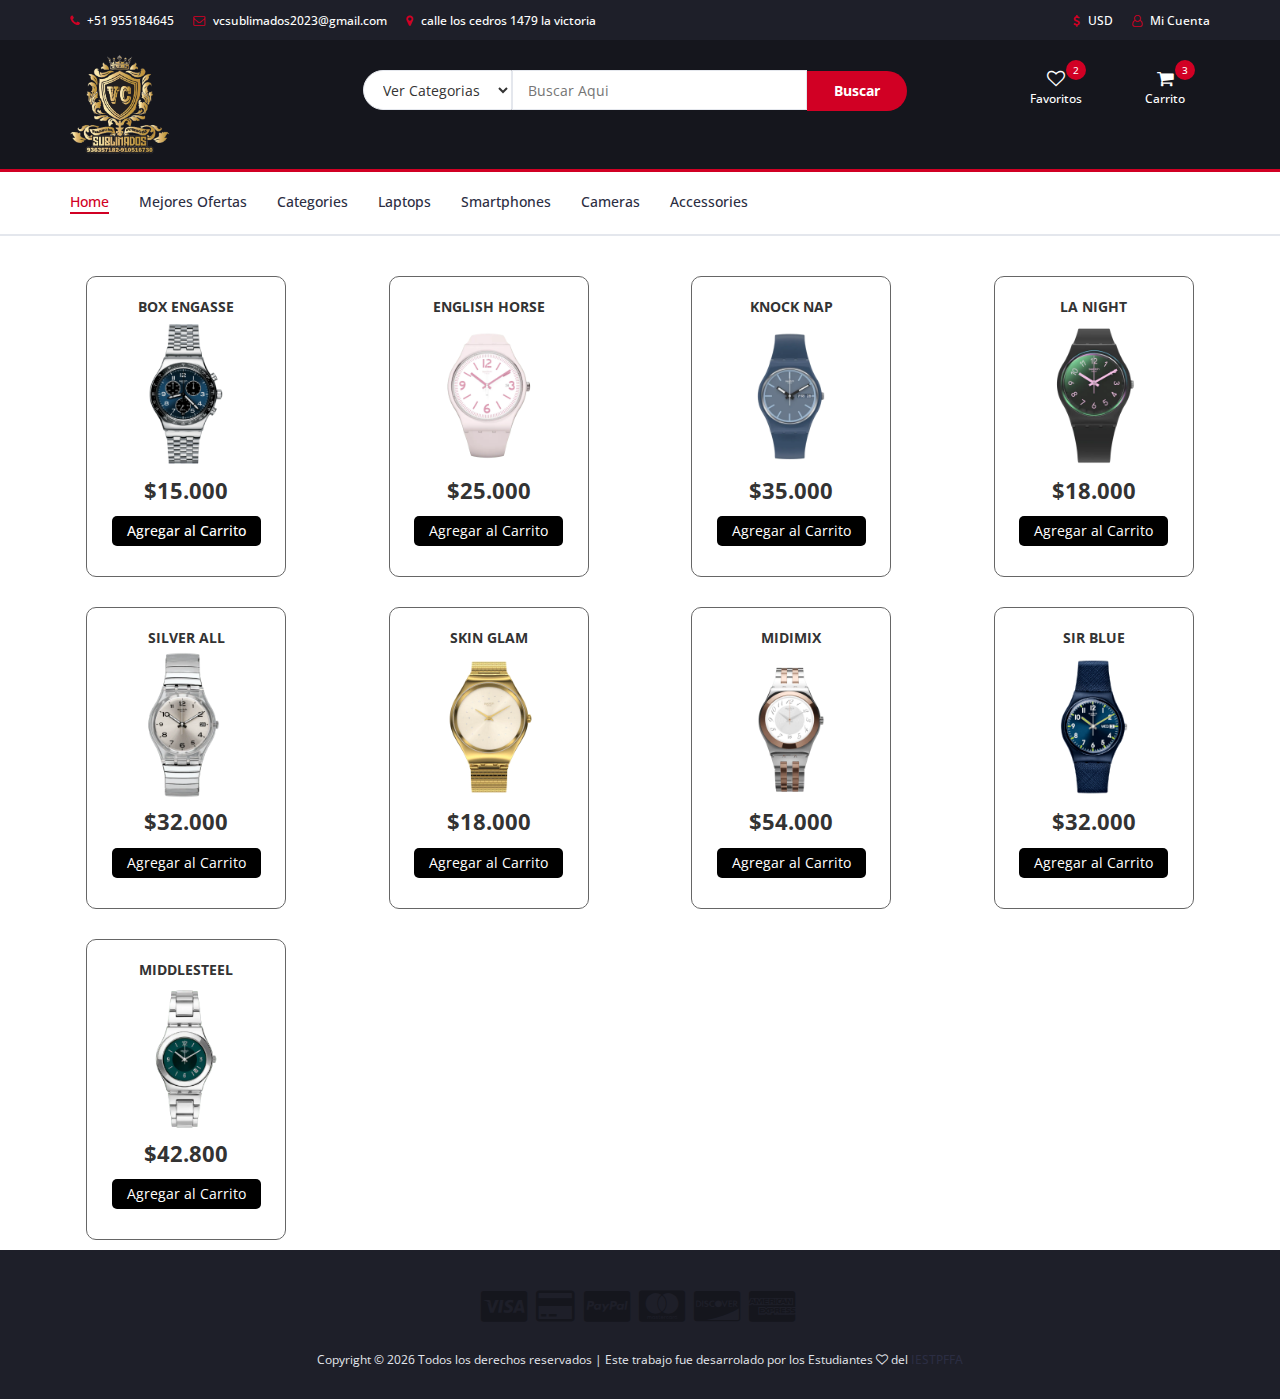
<file: Proyecto/index.html>
<!DOCTYPE html>
<html lang="es">

<head>
    <meta charset="utf-8">
    <meta http-equiv="X-UA-Compatible" content="IE=edge">
    <meta name="viewport" content="width=device-width, initial-scale=1">
    <!-- The above 3 meta tags *must* come first in the head; any other head content must come *after* these tags -->

    <title>E-Commerce-Ropa</title>
    <!-- Google font -->
    <link href="https://fonts.googleapis.com/css?family=Montserrat:400,500,700" rel="stylesheet">

    <!-- Bootstrap -->
    <link type="text/css" rel="stylesheet" href="css/bootstrap.min.css" />

    <!-- Font Awesome Icon -->
    <link rel="stylesheet" href="css/font-awesome.min.css">

    <!-- Custom stlylesheet -->
    <link type="text/css" rel="stylesheet" href="css/style-index.css" />
    <link type="text/css" rel="stylesheet" href="css/productos.css">

</head>

<body>
    <!-- Inicio Header-->
    <header>
        <!-- TOP HEADER -->
        <div id="top-header">
            <div class="container">
                <ul class="header-links pull-left">
                    <li><a href="#"><i class="fa fa-phone"></i> +51 955184645</a></li>
                    <li><a href="#"><i class="fa fa-envelope-o"></i> vcsublimados2023@gmail.com</a></li>
                    <li><a href="#"><i class="fa fa-map-marker"></i> calle los cedros 1479 la victoria</a></li>
                </ul>
                <ul class="header-links pull-right">
                    <li><a href="#"><i class="fa fa-dollar"></i> USD</a></li>
                    <li><a href="#"><i class="fa fa-user-o"></i> Mi Cuenta</a></li>
                </ul>
            </div>
        </div>
        <!-- /TOP HEADER -->
        <!-- MAIN HEADER -->
        <div id="header">
            <!-- container -->
            <div class="container">
                <!-- row -->
                <div class="row">
                    <!-- LOGO -->
                    <div class="col-md-3">
                        <div class="header-logo">
                            <a href="#" class="logo">
                                <img src="./img/logo1.png" width="100px">
                            </a>
                        </div>
                    </div>
                    <!-- /LOGO -->

                    <!-- SEARCH BAR -->
                    <div class="col-md-6">
                        <div class="header-search">
                            <form>
                                <select class="input-select">
                                    <option value="0">Ver Categorias</option>
                                    <option value="1">Categoria 01</option>
                                    <option value="1">Categoria 02</option>
                                </select>
                                <input class="input" placeholder="Buscar Aqui">
                                <button class="search-btn">Buscar</button>
                            </form>
                        </div>
                    </div>
                    <!-- /SEARCH BAR -->

                    <!-- ACCOUNT -->
                    <div class="col-md-3 clearfix">
                        <div class="header-ctn">
                            <!-- Wishlist -->
                            <div>
                                <a href="#">
                                    <i class="fa fa-heart-o"></i>
                                    <span>Favoritos</span>
                                    <div class="qty">2</div>
                                </a>
                            </div>
                            <!-- /Wishlist -->

                            <!-- Cart -->
                            <div class="dropdown">
                                <a class="dropdown-toggle" data-toggle="dropdown" aria-expanded="true">
                                    <i class="fa fa-shopping-cart"></i>
                                    <span>Carrito</span>
                                    <div class="qty">3</div>
                                </a>
                                <div class="cart-dropdown">
                                    <div class="cart-btns">
                                        <a href="#">Ver Carrito</a>
                                        <a href="#">Pagar<i class="fa fa-arrow-circle-right"></i></a>
                                    </div>
                                </div>
                            </div>
                            <!-- /Cart -->

                            <!-- Menu Toogle -->
                            <div class="menu-toggle">
                                <a href="#">
                                    <i class="fa fa-bars"></i>
                                    <span>Menu</span>
                                </a>
                            </div>
                            <!-- /Menu-->
                        </div>
                    </div>
                    <!-- /ACCOUNT -->
                </div>
                <!-- row -->
            </div>
            <!-- container -->
        </div>
        <!-- /MAIN HEADER -->
    </header>
    <!-- /Fin Header-->

    <!-- NAVIGATION -->
    <nav id="navigation">
        <!-- container -->
        <div class="container">
            <!-- responsive-nav -->
            <div id="responsive-nav">
                <!-- NAV -->
                <ul class="main-nav nav navbar-nav">
                    <li class="active"><a href="index.html">Home</a></li>
                    <li><a href="#">Mejores Ofertas</a></li>
                    <li><a href="#">Categories</a></li>
                    <li><a href="#">Laptops</a></li>
                    <li><a href="#">Smartphones</a></li>
                    <li><a href="#">Cameras</a></li>
                    <li><a href="#">Accessories</a></li>
                </ul>
                <!-- /NAV -->
            </div>
            <!-- /responsive-nav -->
        </div>
        <!-- /container -->
    </nav>
    <!-- /NAVIGATION -->

    <section class="contenedor">
        <!-- Contenedor de elementos -->
        <div class="contenedor-items">
            <div class="item">
                <span class="titulo-item">Box Engasse</span>
                <img src="img/boxengasse.png" alt="" class="img-item">
                <span class="precio-item">$15.000</span>
                <a href="carrito.html"><button class="boton-item">Agregar al Carrito</button></a>
            </div>
            <div class="item">
                <span class="titulo-item">English Horse</span>
                <img src="img/englishrose.png" alt="" class="img-item">
                <span class="precio-item">$25.000</span>
                <button class="boton-item">Agregar al Carrito</button>
            </div>
            <div class="item">
                <span class="titulo-item">Knock Nap</span>
                <img src="img/knocknap.png" alt="" class="img-item">
                <span class="precio-item">$35.000</span>
                <button class="boton-item">Agregar al Carrito</button>
            </div>
            <div class="item">
                <span class="titulo-item">La Night</span>
                <img src="img/lanight.png" alt="" class="img-item">
                <span class="precio-item">$18.000</span>
                <button class="boton-item">Agregar al Carrito</button>
            </div>
            <div class="item">
                <span class="titulo-item">Silver All</span>
                <img src="img/silverall.png" alt="" class="img-item">
                <span class="precio-item">$32.000</span>
                <button class="boton-item">Agregar al Carrito</button>
            </div>
            <div class="item">
                <span class="titulo-item">Skin Glam</span>
                <img src="img/skinglam.png" alt="" class="img-item">
                <span class="precio-item">$18.000</span>
                <button class="boton-item">Agregar al Carrito</button>
            </div>
            <div class="item">
                <span class="titulo-item">Midimix</span>
                <img src="img/midimix.png" alt="" class="img-item">
                <span class="precio-item">$54.000</span>
                <button class="boton-item">Agregar al Carrito</button>
            </div>
            <div class="item">
                <span class="titulo-item">Sir Blue</span>
                <img src="img/sirblue.png" alt="" class="img-item">
                <span class="precio-item">$32.000</span>
                <button class="boton-item">Agregar al Carrito</button>
            </div>
            <div class="item">
                <span class="titulo-item">Middlesteel</span>
                <img src="img/middlesteel.png" alt="" class="img-item">
                <span class="precio-item">$42.800</span>
                <button class="boton-item">Agregar al Carrito</button>
            </div>
        </div>
    </section>



    <!--Inicio Footer -->
    <div id="bottom-footer" class="section">
        <div class="container">
            <!-- row -->
            <div class="row">
                <div class="col-md-12 text-center">
                    <ul class="footer-payments">
                        <li><a href="#"><i class="fa fa-cc-visa"></i></a></li>
                        <li><a href="#"><i class="fa fa-credit-card"></i></a></li>
                        <li><a href="#"><i class="fa fa-cc-paypal"></i></a></li>
                        <li><a href="#"><i class="fa fa-cc-mastercard"></i></a></li>
                        <li><a href="#"><i class="fa fa-cc-discover"></i></a></li>
                        <li><a href="#"><i class="fa fa-cc-amex"></i></a></li>
                    </ul>
                    <span class="copyright">
                        <!-- Link back to Colorlib can't be removed. Template is licensed under CC BY 3.0. -->
                        Copyright &copy;
                        <script>document.write(new Date().getFullYear());</script> Todos los derechos reservados | Este
                        trabajo fue desarrolado por los Estudiantes <i class="fa fa-heart-o"
                            aria-hidden="true"></i> del  <a href="#" target="_blank">IESTPFFA</a>
                        <!-- Link back to Colorlib can't be removed. Template is licensed under CC BY 3.0. -->
                    </span>
                </div>
            </div>
            <!-- /row -->
        </div>
        <!-- /container -->
    </div>
    <!-- /bottom footer -->
    </footer>
    <!-- /Fin Footer -->

    <!-- jQuery Plugins -->
    <script src="js/jquery.min.js"></script>
    <script src="js/bootstrap.min.js"></script>
    <script src="js/slick.min.js"></script>
    <script src="js/nouislider.min.js"></script>
    <script src="js/jquery.zoom.min.js"></script>
    <script src="js/main.js"></script>
</body>

</html>
</file>
<file: Proyecto/css/style-index.css>
body {
  font-family: 'Montserrat', sans-serif;
  font-weight: 400;
  color: #333;
}

a {
  color: #2B2D42;
  font-weight: 500;
  -webkit-transition: 0.2s color;
  transition: 0.2s color;
}

a:hover, a:focus {
  color: #D10024;
  text-decoration: none;
  outline: none;
}

ul, ol {
  margin: 0;
  padding: 0;
  list-style: none
}

/*-- Text input --*/

.input { /**/
  height: 40px;
  padding: 0px 15px;
  border: 1px solid #E4E7ED;
  background-color: #FFF;
  width: 100%;
}

textarea.input { /**/
  padding: 15px;
  min-height: 90px;
}

/*-- Number input --*/

.input-number { /**/
  position: relative;
}

.input-number input[type="number"]::-webkit-inner-spin-button, .input-number input[type="number"]::-webkit-outer-spin-button { /**/
  -webkit-appearance: none;
  margin: 0;
}

.input-number input[type="number"] { /**/
  height: 40px;
  width: 100%;
  border: 1px solid #E4E7ED;
  background-color: #FFF;
  padding: 0px 35px 0px 15px;
}

.input-number .qty-up, .input-number .qty-down { /**/
  position: absolute;
  display: block;
  width: 20px;
  height: 20px;
  border: 1px solid #E4E7ED;
  background-color: #FFF;
  text-align: center;
  font-weight: 700;
  cursor: pointer;
  -webkit-user-select: none;
  -moz-user-select: none;
  -ms-user-select: none;
  user-select: none;
}

.input-number .qty-up { /**/
  right: 0;
  top: 0;
  border-bottom: 0px;
}

.input-number .qty-down { /**/
  right: 0;
  bottom: 0;
}

.input-number .qty-up:hover, .input-number .qty-down:hover { /**/
  background-color: #E4E7ED;
  color: #D10024;
}

/*-- Select input --*/

.input-select {  /**/
  padding: 0px 15px;
  background: #FFF;
  border: 1px solid #E4E7ED;
  height: 40px;
}

/*-- checkbox & radio input --*/

.input-radio, .input-checkbox { /**/
  position: relative;
  display: block;
}

.input-radio input[type="radio"]:not(:checked), .input-radio input[type="radio"]:checked, .input-checkbox input[type="checkbox"]:not(:checked), .input-checkbox input[type="checkbox"]:checked { /**/
  position: absolute;
  margin-left: -9999px;
  visibility: hidden;
}

.input-radio label, .input-checkbox label {  /**/
  font-weight: 500;
  min-height: 20px;
  padding-left: 20px;
  margin-bottom: 5px;
  cursor: pointer;
}

.input-radio input[type="radio"]+label span, .input-checkbox input[type="checkbox"]+label span { /**/
  position: absolute;
  left: 0px;
  top: 4px;
  width: 14px;
  height: 14px;
  border: 2px solid #E4E7ED;
  background: #FFF;
}

.input-radio input[type="radio"]+label span { /**/
  border-radius: 50%;
}

.input-radio input[type="radio"]+label span:after { /**/
  content: "";
  position: absolute;
  left: 50%;
  top: 50%;
  -webkit-transform: translate(-50%, -50%) scale(0);
  -ms-transform: translate(-50%, -50%) scale(0);
  transform: translate(-50%, -50%) scale(0);
  background-color: #FFF;
  width: 4px;
  height: 4px;
  border-radius: 50%;
  opacity: 0;
  -webkit-transition: all 0.2s;
  transition: all 0.2s;
}

.input-checkbox input[type="checkbox"]+label span:after { /**/
  content: '✔';
  position: absolute;
  top: -2px;
  left: 1px;
  font-size: 10px;
  color: #FFF;
  opacity: 0;
  -webkit-transform: scale(0);
  -ms-transform: scale(0);
  transform: scale(0);
  -webkit-transition: all 0.2s;
  transition: all 0.2s;
}

.input-radio input[type="radio"]:checked+label span, .input-checkbox input[type="checkbox"]:checked+label span { /**/
  background-color: #D10024;
  border-color: #D10024;
}

.input-radio input[type="radio"]:checked+label span:after { /**/
  opacity: 1;
  -webkit-transform: translate(-50%, -50%) scale(1);
  -ms-transform: translate(-50%, -50%) scale(1);
  transform: translate(-50%, -50%) scale(1);
}

.input-checkbox input[type="checkbox"]:checked+label span:after { /**/
  opacity: 1;
  -webkit-transform: scale(1);
  -ms-transform: scale(1);
  transform: scale(1);
}

.input-radio .caption, .input-checkbox .caption { /**/
  margin-top: 5px;
  max-height: 0;
  overflow: hidden;
  -webkit-transition: 0.3s max-height;
  transition: 0.3s max-height;
}

.input-radio input[type="radio"]:checked~.caption, .input-checkbox input[type="checkbox"]:checked~.caption { /**/
  max-height: 800px;
}

/*----------------------------*\
	Section
\*----------------------------*/

.section { /**/
  padding-top: 30px;
  padding-bottom: 30px;
}

.section-title { /**/
  position: relative;
  margin-bottom: 30px;
  margin-top: 15px;
}

.section-title .title { /**/
  display: inline-block;
  text-transform: uppercase;
  margin: 0px;
}

.section-title .section-nav {
  float: right;
}

.section-title .section-nav .section-tab-nav {
  display: inline-block;
}

.section-tab-nav li {
  display: inline-block;
  margin-right: 15px;
}

.section-tab-nav li:last-child {
  margin-right: 0px;
}

.section-tab-nav li a {
  font-weight: 700;
  color: #8D99AE;
}

.section-tab-nav li a:after {
  content: "";
  display: block;
  width: 0%;
  height: 2px;
  background-color: #D10024;
  -webkit-transition: 0.2s all;
  transition: 0.2s all;
}

.section-tab-nav li.active a { /**/
  color: #D10024;
}

.section-tab-nav li a:hover:after, .section-tab-nav li a:focus:after, .section-tab-nav li.active a:after { /**/
  width: 100%;
}

.section-title .section-nav .products-slick-nav {
  top: 0px;
  right: 0px;
}

/*=========================================================
	02 -> HEADER
===========================================================*/

/*----------------------------*\
	Top header
\*----------------------------*/

#top-header { /*1*/
  padding-top: 10px;
  padding-bottom: 10px;
  background-color: #1E1F29;
}

.header-links li { /**/
  display: inline-block;
  margin-right: 15px;
  font-size: 12px;
}

.header-links li:last-child { /**/
  margin-right: 0px;
}

.header-links li a { /**/
  color: #FFF;
}

.header-links li a:hover { /**/
  color: #D10024;
}

.header-links li i { /**/
  color: #D10024;
  margin-right: 5px;
}

/*----------------------------*\
	Logo
\*----------------------------*/

#header { /**/
  padding-top: 15px;
  padding-bottom: 15px;
  background-color: #15161D;
}

.header-logo { /**/
  float: left;
}

.header-logo .logo img { /**/
  display: block;
}

/*----------------------------*\
	Search
\*----------------------------*/

.header-search { /**/
  padding: 15px 0px;
}

.header-search form { /**/
  position: relative;
}

.header-search form .input-select { /**/
  margin-right: -4px;
  border-radius: 40px 0px 0px 40px;
}

.header-search form .input { /**/
  width: calc(100% - 260px);
  margin-right: -4px;
}

.header-search form .search-btn { /**/
  height: 40px;
  width: 100px;
  background: #D10024;
  color: #FFF;
  font-weight: 700;
  border: none;
  border-radius: 0px 40px 40px 0px;
}

/*----------------------------*\
	Cart
\*----------------------------*/

.header-ctn { /**/
  float: right;
  padding: 15px 0px;
}

.header-ctn>div { /**/
  display: inline-block;
}

.header-ctn>div+div { /**/
  margin-left: 15px;
}

.header-ctn>div>a { /**/
  display: block;
  position: relative;
  width: 90px;
  text-align: center;
  color: #FFF;
}

.header-ctn>div>a>i { /**/
  display: block;
  font-size: 18px;
}

.header-ctn>div>a>span { /**/
  font-size: 12px;
}

.header-ctn>div>a>.qty { /**/
  position: absolute;
  right: 15px;
  top: -10px;
  width: 20px;
  height: 20px;
  line-height: 20px;
  text-align: center;
  border-radius: 50%;
  font-size: 10px;
  color: #FFF;
  background-color: #D10024;
}

.header-ctn .menu-toggle { /**/
  display: none;
}

.cart-dropdown {  /**/
  position: absolute;
  width: 300px;
  background: #FFF;
  padding: 15px;
  -webkit-box-shadow: 0px 0px 0px 2px #E4E7ED;
  box-shadow: 0px 0px 0px 2px #E4E7ED;
  z-index: 99;
  right: 0;
  opacity: 0;
  visibility: hidden;
}

.dropdown.open>.cart-dropdown { /**/
  opacity: 1;
  visibility: visible;
}

.cart-dropdown .cart-list { /**/
  max-height: 180px;
  overflow-y: scroll;
  margin-bottom: 15px;
}

.cart-dropdown .cart-list .product-widget { /**/
  padding: 0px;
  -webkit-box-shadow: none;
  box-shadow: none;
}

.cart-dropdown .cart-list .product-widget:last-child { /**/
  margin-bottom: 0px;
}

.cart-dropdown .cart-list .product-widget .product-img { /**/
  left: 0px;
  top: 0px;
}

.cart-dropdown .cart-list .product-widget .product-body .product-price { /**/
  color: #2B2D42;
}

.cart-dropdown .cart-btns { /**/
  margin: 0px -17px -17px;
}

.cart-dropdown .cart-btns>a { /**/
  display: inline-block;
  width: calc(50% - 0px);
  padding: 12px;
  background-color: #D10024;
  color: #FFF;
  text-align: center;
  font-weight: 700;
  -webkit-transition: 0.2s all;
  transition: 0.2s all;
}

.cart-dropdown .cart-btns>a:first-child { /**/
  margin-right: -4px;
  background-color: #1e1f29;
}

.cart-dropdown .cart-btns>a:hover { /**/
  opacity: 0.9;
}

.cart-dropdown .cart-summary { /**/
  border-top: 1px solid #E4E7ED;
  padding-top: 15px;
  padding-bottom: 15px;
}

/*=========================================================
	03 -> Navigation
===========================================================*/

#navigation { /**/
  background: #FFF;
  border-bottom: 2px solid #E4E7ED;
  border-top: 3px solid #D10024;
}

/*----------------------------*\
	Main nav
\*----------------------------*/

.main-nav>li+li { /**/
  margin-left: 30px
}

.main-nav>li>a { /**/
  padding: 20px 0px;
}

.main-nav>li>a:hover, .main-nav>li>a:focus, .main-nav>li.active>a { /**/
  color: #D10024;
  background-color: transparent;
}

.main-nav>li>a:after { /**/
  content: "";
  display: block;
  width: 0%;
  height: 2px;
  background-color: #D10024;
  -webkit-transition: 0.2s all;
  transition: 0.2s all;
}

.main-nav>li>a:hover:after, .main-nav>li>a:focus:after, .main-nav>li.active>a:after { /**/
  width: 100%;
}

.header-ctn li.nav-toggle { /**/
  display: none;
}

/*----------------------------*\
	responsive nav
\*----------------------------*/

@media only screen and (max-width: 991px) { /**/
  .header-ctn .menu-toggle {
    display: inline-block;
  }
  #responsive-nav {
    position: fixed;
    left: 0;
    top: 0;
    background: #15161D;
    height: 100vh;
    max-width: 250px;
    width: 0%;
    overflow: hidden;
    z-index: 22;
    padding-top: 60px;
    -webkit-transform: translateX(-100%);
    -ms-transform: translateX(-100%);
    transform: translateX(-100%);
    -webkit-transition: 0.2s all;
    transition: 0.2s all;
  }
  #responsive-nav.active {
    -webkit-transform: translateX(0%);
    -ms-transform: translateX(0%);
    transform: translateX(0%);
    width: 100%;
  }
  .main-nav {
    margin: 0px;
    float: none;
  }
  .main-nav>li {
    display: block;
    float: none;
  }
  .main-nav>li+li {
    margin-left: 0px;
  }
  .main-nav>li>a {
    padding: 15px;
    color: #FFF;
  }
}



/*----------------------------*\
	Widget product
\*----------------------------*/

.product-widget .product-body .product-price .qty { /**/
  font-weight: 400;
  margin-right: 10px;
}


/*----------------------------*\
	Products slick
\*----------------------------*/

.products-tabs>.tab-pane.active { /**/
  opacity: 1;
  visibility: visible;
  height: auto;
}

/*----------------------------*\
	Aside
\*----------------------------*/


.checkbox-filter .input-radio label, .checkbox-filter .input-checkbox label { /**/
  font-size: 12px;
}

.checkbox-filter .input-radio label small, .checkbox-filter .input-checkbox label small { /**/
  color: #8D99AE;
}

/*-- Price Filter --*/

.price-filter .input-number { /**/
  display: inline-block;
  width: calc(50% - 7px);
}

/*-- Store Grid --*/

.store-grid li.active { /**/
  background-color: #D10024;
  border-color: #D10024;
  color: #FFF;
  cursor: default;
}

/*-- Store Pagination --*/

.store-pagination li.active { /**/
  background-color: #D10024;
  border-color: #D10024;
  color: #FFF;
  font-weight: 500;
  cursor: default;
}

/*----------------------------*\
	Product details
\*----------------------------*/

.product-details .product-options .input-select { /**/
  width: 90px;
}

.product-details .add-to-cart .qty-label { /**/
  display: inline-block;
  font-weight: 500;
  font-size: 12px;
  text-transform: uppercase;
  margin-right: 15px;
  margin-bottom: 0px;
}

.product-details .add-to-cart .qty-label .input-number { /**/
  width: 90px;
  display: inline-block;
}

/*----------------------------*\
	 Product tab
\*----------------------------*/

#product-tab .tab-nav li.active a { /**/
  color: #D10024;
}

#product-tab .tab-nav li a:hover:after, #product-tab .tab-nav li a:focus:after, #product-tab .tab-nav li.active a:after { /**/
  width: 100%;
}

.reviews-pagination li.active { /**/
  background-color: #D10024;
  border-color: #D10024;
  color: #FFF;
  cursor: default;
}

/*-- Review Form --*/

.review-form .input { /**/
  margin-bottom: 15px;
}

.review-form .input-rating { /**/
  margin-bottom: 15px;
}

.review-form .input-rating .stars { /**/
  display: inline-block;
  vertical-align: top;
}

.review-form .input-rating .stars input[type="radio"] { /**/
  display: none;
}

.review-form .input-rating .stars>label { /**/
  float: right;
  cursor: pointer;
  padding: 0px 3px;
  margin: 0px;
}

.review-form .input-rating .stars>label:before { /**/
  content: "\f006";
  font-family: FontAwesome;
  color: #E4E7ED;
  -webkit-transition: 0.2s all;
  transition: 0.2s all;
}

.review-form .input-rating .stars>label:hover:before, .review-form .input-rating .stars>label:hover~label:before { /**/
  color: #D10024;
}

.review-form .input-rating .stars>input:checked label:before, .review-form .input-rating .stars>input:checked~label:before { /**/
  content: "\f005";
  color: #D10024;
}

/*=========================================================
	10 -> NEWSLETTER
===========================================================*/

#newsletter.section {
  border-top: 2px solid #E4E7ED;
  border-bottom: 3px solid #D10024;
  margin-top: 30px;
}

/*=========================================================
	11 -> FOOTER
===========================================================*/

#footer {
  background: #15161D;
  color: #B9BABC;
}

#bottom-footer {
  background: #1E1F29;
}

.footer {
  margin: 30px 0px;
}

.footer .footer-title {
  color: #FFF;
  text-transform: uppercase;
  font-size: 18px;
  margin: 0px 0px 30px;
}

.footer-links li+li {
  margin-top: 15px;
}

.footer-links li a {
  color: #B9BABC;
}

.footer-links li i {
  margin-right: 15px;
  color: #D10024;
  width: 14px;
  text-align: center;
}

.footer-links li a:hover {
  color: #D10024;
}

.copyright {
  color: #E4E7ED;
  margin-top: 20px;
  display: block;
  font-size: 12px;
}

.footer-payments li {
  display: inline-block;
  margin-right: 5px;
}

.footer-payments li a {
  color: #15161D;
  font-size: 36px;
  display: block;
}

/*=========================================================
	12 -> SLICK STYLE
===========================================================*/

.slick-dots li.slick-active button:before { /**/
  background-color: #D10024;
}

/*=========================================================
	13 -> RESPONSIVE
===========================================================*/

@media only screen and (max-width: 991px) { /*1*/
  
  #top-header .header-links.pull-left {
    float: none !important;
  }
  #top-header .header-links.pull-right {
    float: none !important;
    margin-top: 5px;
  }
  .header-logo {
    float: none;
    text-align: center;
  }
  .header-logo .logo {
    display: inline-block;
  }
  #product-imgs {
    margin-bottom: 60px;
    margin-top: 15px;
  }
  #rating {
    text-align: center;
  }
  #reviews {
    margin-top: 30px;
    margin-bottom: 30px;
  }
}

@media only screen and (max-width: 767px) { /**/
  .section-title .section-nav {
    float: none;
    margin-top: 10px;
  }
  .section-tab-nav li {
    margin-top: 10px;
  }
}
</file>
<file: Proyecto/css/productos.css>
@import url('https://fonts.googleapis.com/css2?family=Open+Sans:wght@300;400;500;600&family=Titillium+Web:wght@200;300;400;600;700&display=swap');
*{
    margin: 0;
    padding:0;
    font-family: 'Open Sans';
}

.contenedor{
    max-width: 1200px;
    padding: 10px;
    margin: auto;
    display: flex;
    justify-content: space-between;
    /* oculto lo que queda fuera del .contenedor */
    contain: paint;
}
/* SECCION CONTENEDOR DE ITEMS */
.contenedor .contenedor-items{
    margin-top: 30px;
    display: grid;
    grid-template-columns: repeat(auto-fit, minmax(220px, 1fr));
    grid-gap:30px;
    grid-row-gap: 30px;
    /* width: 60%; */
    width: 100%;
    transition: .3s;
}
.contenedor .contenedor-items .item{
    max-width: 200px;
    margin: auto;
    border: 1px solid #666;
    border-radius: 10px;
    padding: 20px;
    transition: .3s;
}
.contenedor .contenedor-items .item .img-item{
    width: 100%;
}
.contenedor .contenedor-items .item:hover{
    box-shadow: 0 0 10px #666;
    scale: 1.05;
}
.contenedor .contenedor-items .item .titulo-item{
    display: block;
    font-weight: bold;
    text-align: center;
    text-transform: uppercase;
}
.contenedor .contenedor-items .item .precio-item{
    display: block;
    text-align: center;
    font-weight: bold;
    font-size: 22px;
}

.contenedor .contenedor-items .item .boton-item{
    display: block;
    margin: 10px auto;
    border: none;
    background-color: black;
    color: #fff;
    padding: 5px 15px;
    border-radius: 5px;
    cursor: pointer;
}
/* seccion carrito */
.carrito{
    border: 1px solid #666;
    width: 35%;
    margin-top: 30px;
    border-radius: 10px;
    overflow: hidden;
    margin-bottom: auto;
    position: sticky !important;
    top: 0;
    transition: .3s;
    /* Estilos para ocultar */
    margin-right: -100%;
    opacity: 0;
}
.carrito .header-carrito{
    background-color: #000;
    color: #fff;
    text-align: center;
    padding: 30px 0;
}
.carrito .carrito-item{
    display: flex;
    align-items: center;
    /* justify-content: space-between; */
    position: relative;
    border-bottom: 1px solid #666;
    padding: 20px;
}
.carrito .carrito-item img{
    margin-right: 20px;
}
.carrito .carrito-item .carrito-item-titulo{
    display: block;
    font-weight: bold;
    margin-bottom: 10px;
    text-transform: uppercase;
}
.carrito .carrito-item .selector-cantidad{
    display: inline-block;
    margin-right: 25px;
}
.carrito .carrito-item .carrito-item-cantidad{
    border: none;
    font-size: 18px;
    background-color: transparent;
    display: inline-block;
    width:30px;
    padding: 5px;
    text-align: center;
}
.carrito .carrito-item .selector-cantidad i{
    font-size: 18px;
    width: 32px;
    height: 32px;
    line-height: 32px;
    text-align: center;
    border-radius: 50%;
    border: 1px solid #000;
    cursor: pointer;
}
.carrito .carrito-item .carrito-item-precio{
    font-weight: bold;
    display: inline-block;
    font-size: 18px;
    margin-bottom: 5px;
}
.carrito .carrito-item .btn-eliminar{
    position: absolute;
    right: 15px;
    top: 15px;
    color: #000;
    font-size: 20px;
    width: 40px;
    height: 40px;
    line-height: 40px;
    text-align: center;
    border-radius: 50%;
    border: 1px solid #000;
    cursor: pointer;
    display: block;
    background: transparent;
    z-index: 20;
}
.carrito .carrito-item .btn-eliminar i{
    pointer-events: none;
}

.carrito-total{
    background-color: #f3f3f3;
    padding: 30px;
}
.carrito-total .fila{
    display: flex;
    justify-content: space-between;
    align-items: center;
    font-size: 22px;
    font-weight: bold;
    margin-bottom: 10px;
}
.carrito-total .btn-pagar{
    display: block;
    width: 100%;
    border: none;
    background: #000;
    color: #fff;
    border-radius: 5px;
    font-size: 18px;
    padding: 20px;
    display: flex;
    justify-content: space-between;
    align-items: center;
    cursor: pointer;
    transition: .3s;
}
.carrito-total .btn-pagar:hover{
    scale: 1.05;
}

/* SECCION RESPONSIVE */
@media screen and (max-width: 850px) {
    .contenedor {
      display: block;
    }
    .contenedor-items{
        width: 100% !important;
    }
    .carrito{
        width: 100%;
    }
  }
</file>
